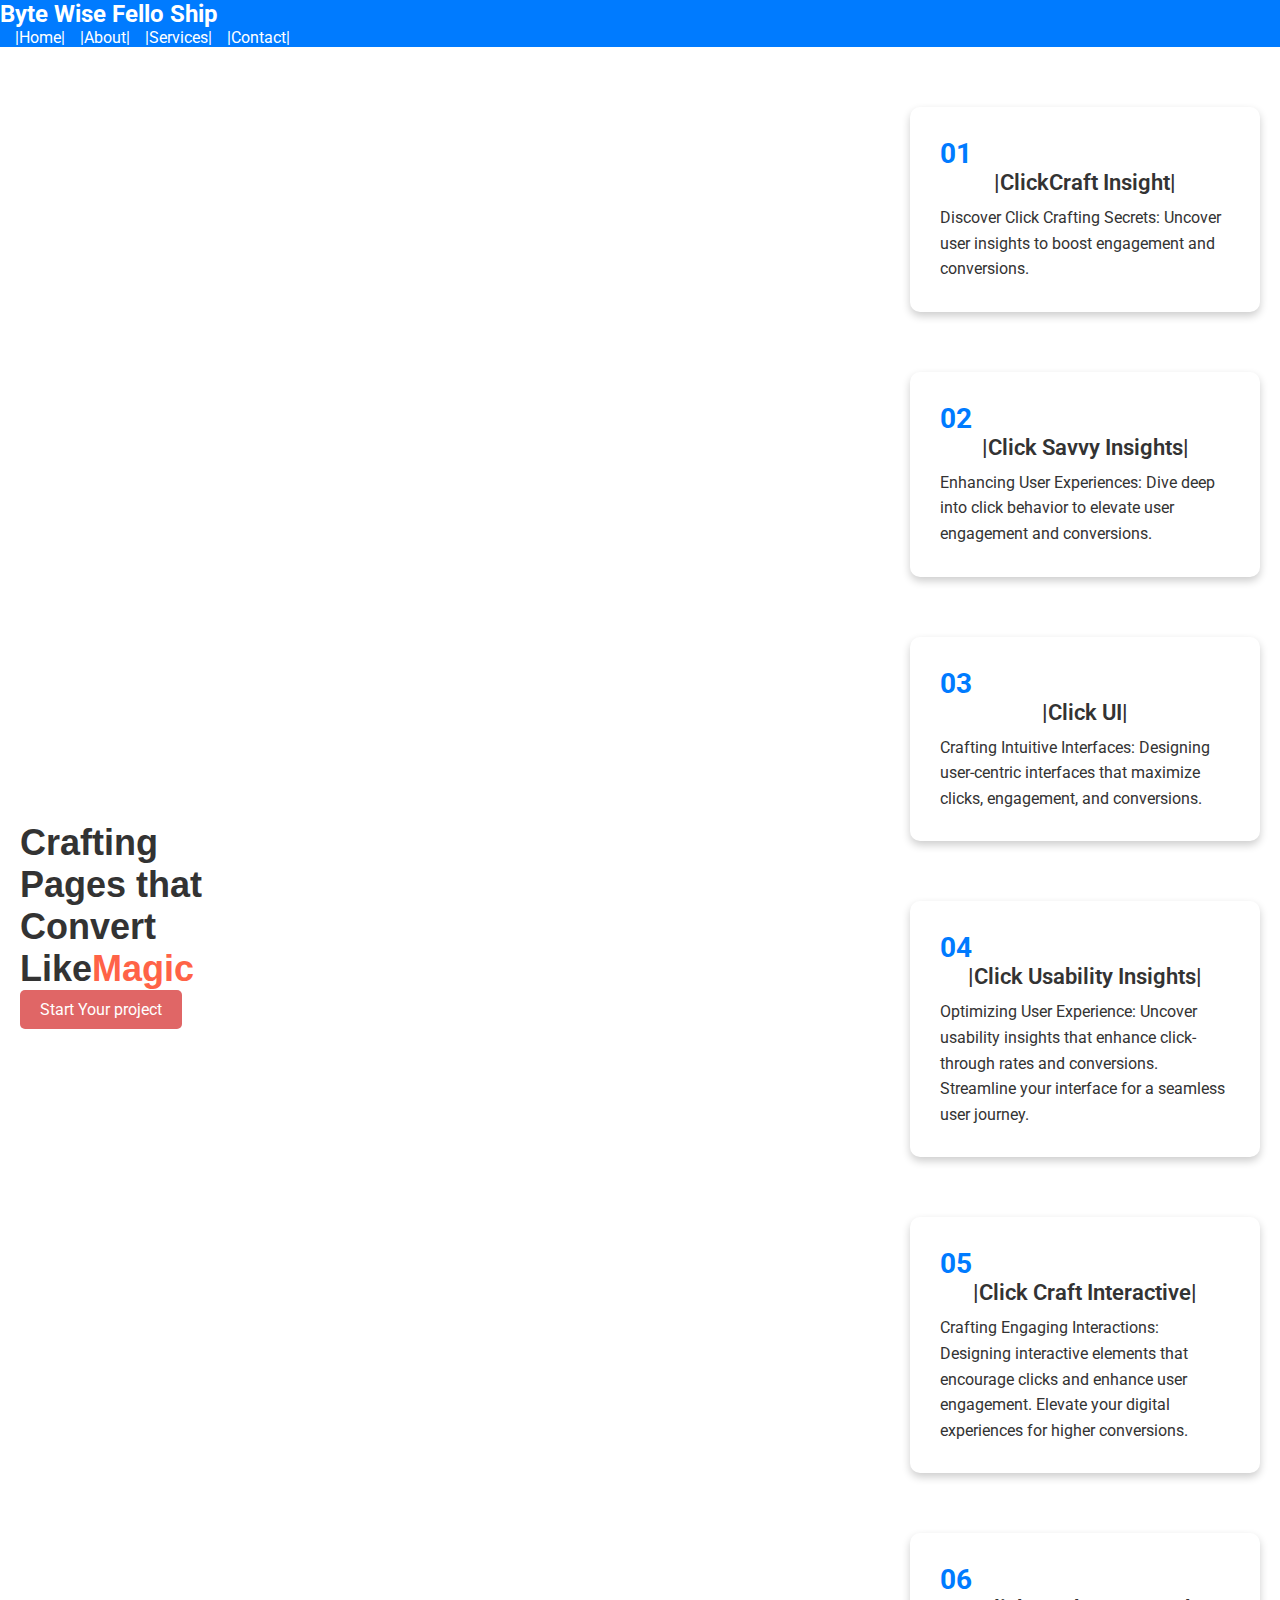
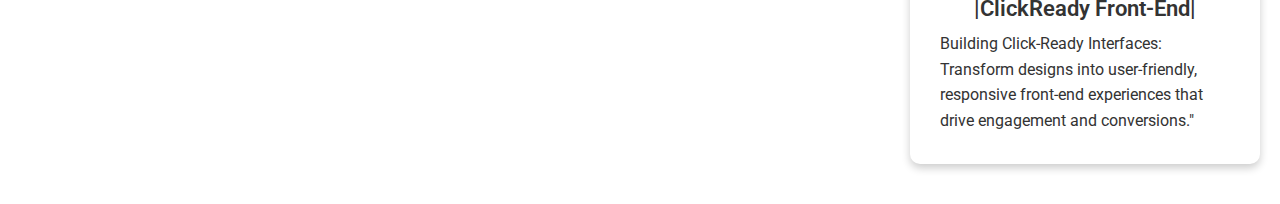
<file: HTML-DAY 01/index.html>
<!--   Byte Wise Fellow Ship  Task 01  -->
<!--   Understanding Basic HTML  -->


<!DOCTYPE html>
<html lang="en">

<head>
    <meta charset="UTF-8">
    <meta http-equiv="X-UA-Compatible" content="IE=edge">
    <meta name="viewport" content="width=device-width, initial-scale=1.0">
    <link rel="stylesheet" href="Style.css">
    <title>Landing Page  Byte Wise Task 01</title>
</head>

<body>
    <nav>
        <div class="nav-logo">Byte Wise Fello Ship  </div>
        <ul class="nav-links">
            <li class="link"><a href="#" class="contact">|Home|</a></li>
            <li class="link"><a href="#" class="contact">|About|</a></li>
            <li class="link"><a href="#" class="contact">|Services|</a></li>
            <li class="link"><a href="#" class="contact">|Contact|</a></li>
        </ul>
    </nav>

    <header>
        <div class="header-container">
            <div class="header-content">
                <h1>Crafting<br>Pages that <br> Convert <br>Like<span>Magic</span></h1>
                <a href="#" class="start-project">Start Your project</a>
            </div>
            <div class="footer-cards">
                <div class="card">
                    <h4>01</h4>
                    <h5>|ClickCraft Insight|</h5>
                    <p>
                        Discover Click Crafting Secrets: Uncover user insights to boost engagement and conversions.
                    </p>
                </div>
                <div class="card">
                    <h4>02</h4>
                    <h5>|Click Savvy Insights|</h5>
                    <p>
                        Enhancing User Experiences: Dive deep into click behavior to elevate user engagement and
                        conversions.
                    </p>
                </div>
                <div class="card">
                    <h4>03</h4>
                    <h5>|Click UI|</h5>
                    <p>
                        Crafting Intuitive Interfaces: Designing user-centric interfaces that maximize clicks,
                        engagement, and conversions.
                    </p>
                </div>
                <div class="card">
                    <h4>04</h4>
                    <h5>|Click Usability Insights|</h5>
                    <p>
                        Optimizing User Experience: Uncover usability insights that enhance click-through rates and
                        conversions. Streamline your interface for a seamless user journey.
                    </p>
                </div>
                <div class="card">
                    <h4>05</h4>
                    <h5>|Click Craft Interactive|</h5>
                    <p>
                        Crafting Engaging Interactions: Designing interactive elements that encourage clicks and enhance
                        user engagement. Elevate your digital experiences for higher conversions.
                    </p>
                </div>
                <div class="card">
                    <h4>06</h4>
                    <h5>|ClickReady Front-End|</h5>
                    <p>
                        Building Click-Ready Interfaces: Transform designs into user-friendly, responsive front-end
                        experiences that drive engagement and conversions."
                    </p>
                </div>
            </div>
        </div>
    </header>
</body>

</html>
</file>
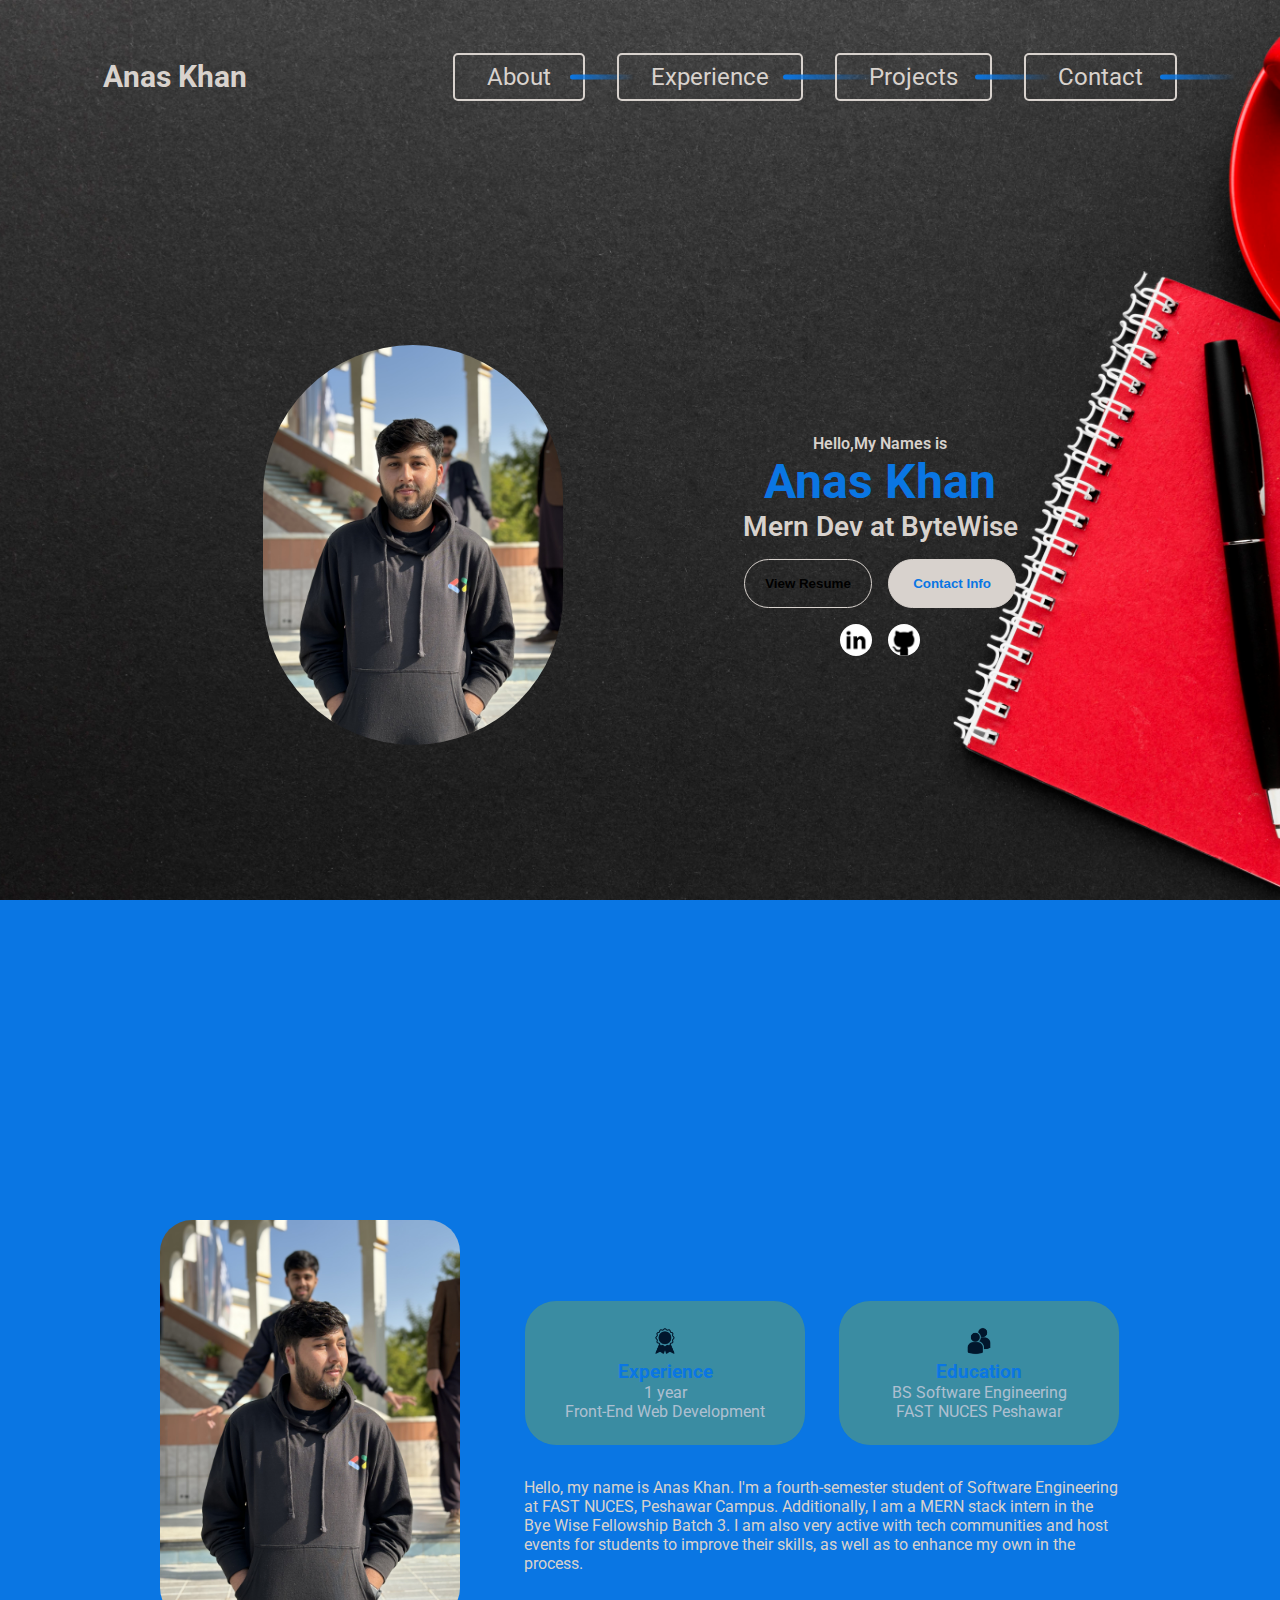
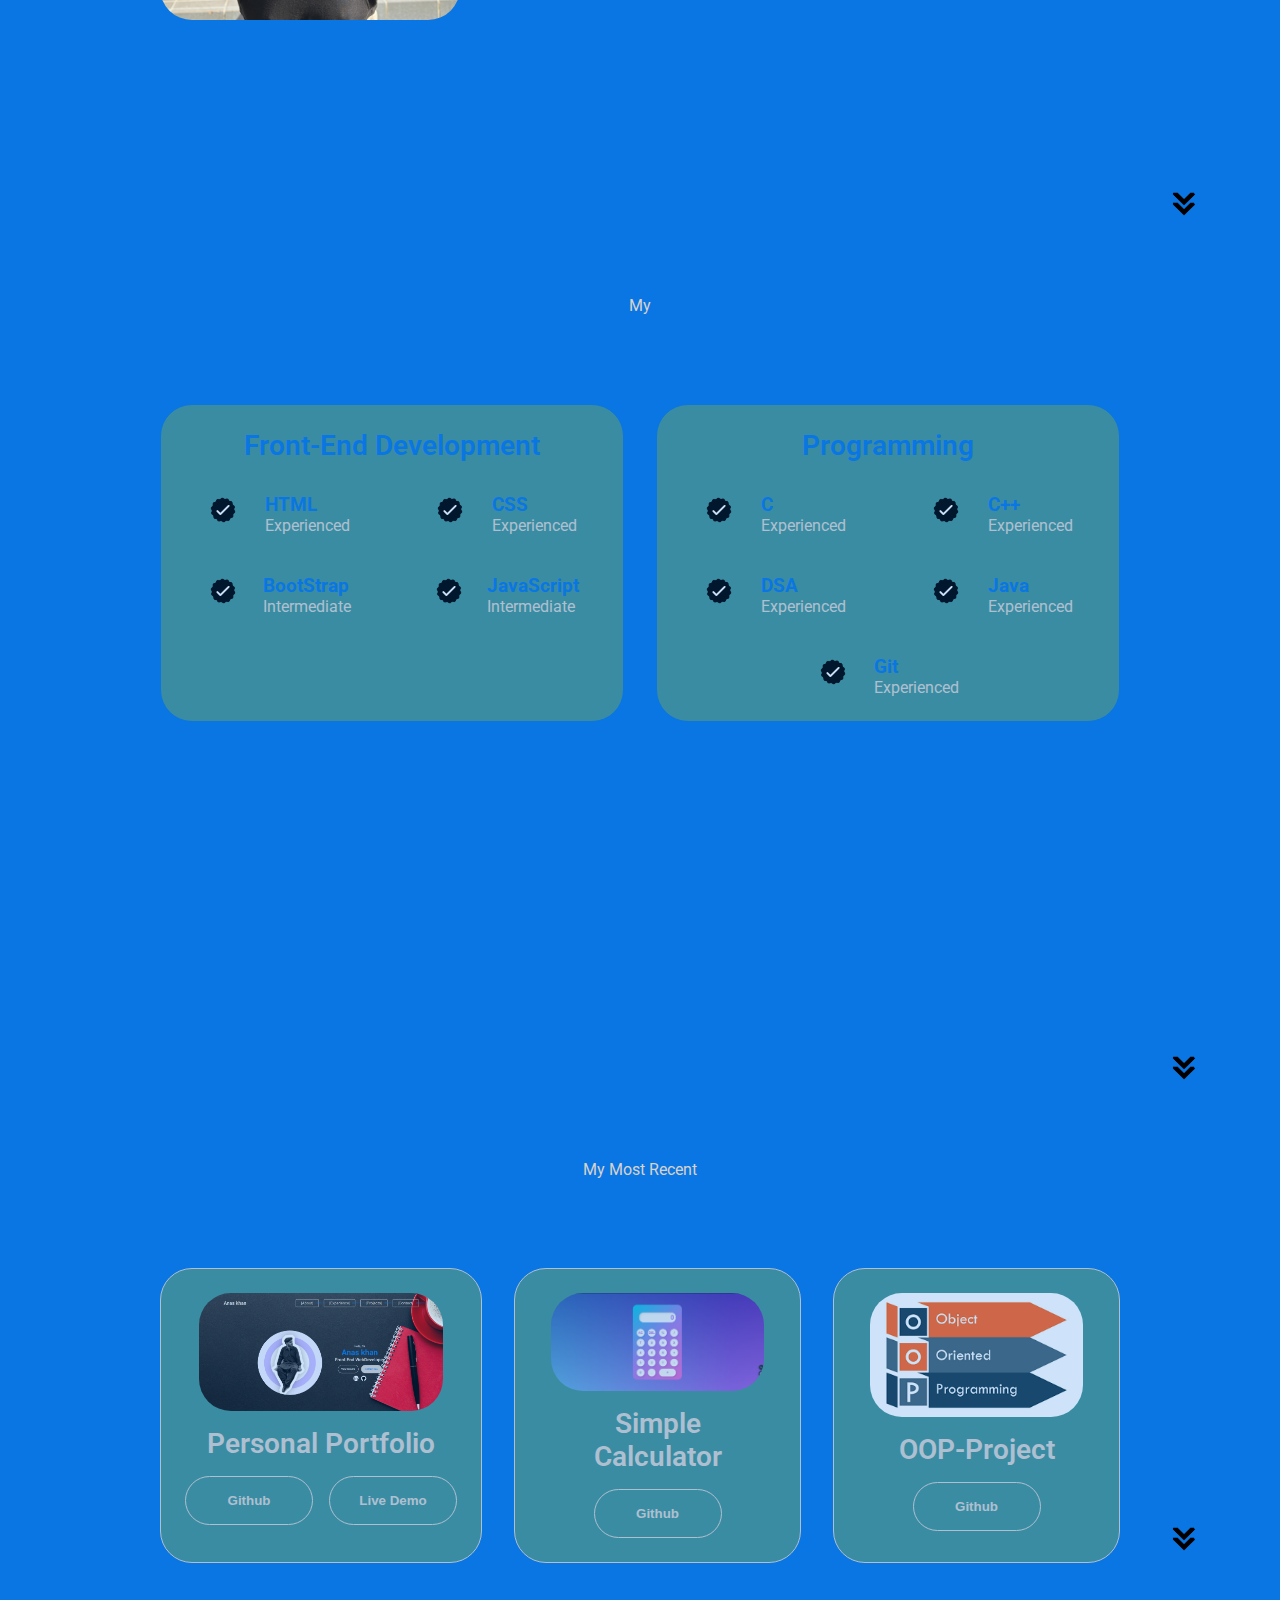
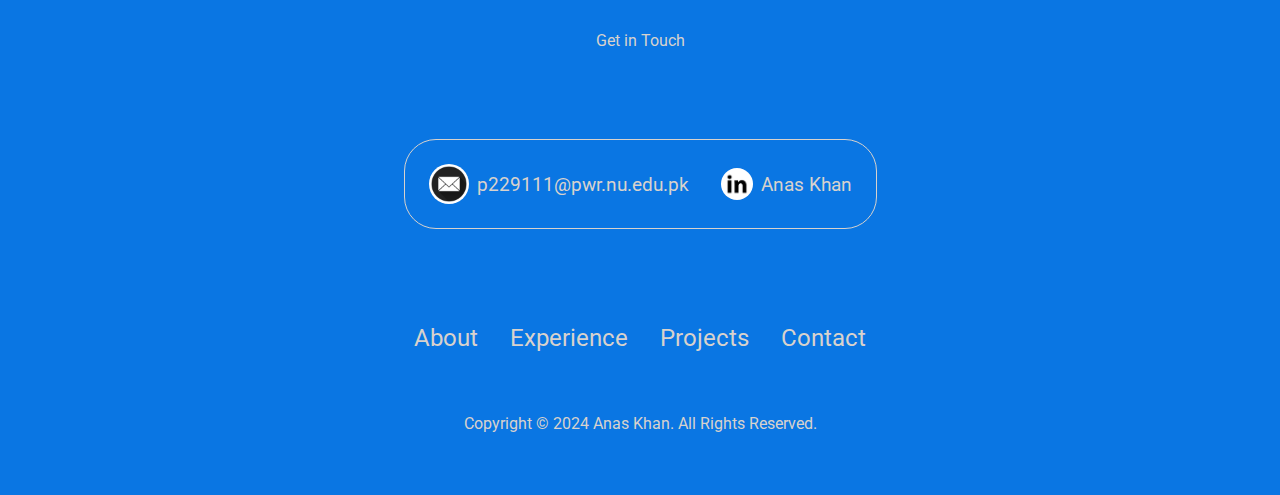
<file: Week 02 ByteWise/index.html>
<!DOCTYPE html>
<html lang="en">

<head>
    <meta charset="UTF-8" />
    <meta http-equiv="X-UA-Compatible" content="IE=edge" />
    <meta name="viewport" content="width=device-width, initial-scale=1.0" />
    <title> Anas Khan Portfolio </title>

    <title></title>
    <link rel="preconnect" href="https://fonts.googleapis.com" />
    <link rel="preconnect" href="https://fonts.gstatic.com" crossorigin />
    <link href="https://fonts.googleapis.com/css2?family=Roboto:wght@300;400;500;700&display=swap" rel="stylesheet" />
    <link rel="stylesheet" href="Style.css" />
</head>

<body>
    <nav id="desktop-nav">
        <div class="nav-logo"> Anas Khan </div>
        <div>
            <ul class="nav-links">
                <li><a href="#about" class="contact">About</a></li>
                <li><a href="#experience" class="contact">Experience</a></li>
                <li><a href="#projects" class="contact">Projects</a></li>
                <li><a href="#contact" class="contact">Contact</a></li>
            </ul>
        </div>
    </nav>
    <nav id="hamburger-nav">
        <div class="logo">Anas Khan </div>
        <div class="hamburger-menu">
            <div class="hamburger-icon" onclick="toggleMenu()">
                <span></span>
                <span></span>
                <span></span>
            </div>
            <div class="menu-links">
                <li><a href="#about" onclick="toggleMenu()">About</a></li>
                <li><a href="#experience" onclick="toggleMenu()">Experience</a></li>
                <li><a href="#projects" onclick="toggleMenu()">Projects</a></li>
                <li><a href="#contact" onclick="toggleMenu()">Contact</a></li>
            </div>
        </div>
    </nav>
    <section id="profile">
        <div class="section__pic-container">
            <img src="Image-01.jpg" />
        </div>
        <div class="section__text">
            <p class="section__text__p1">Hello,My Names is </p>
            <h1 class="title"> Anas Khan </h1>
            <p class="section__text__p2">Mern Dev at ByteWise </p>
            <div class="btn-container">
                <button class="btn btn-color-2" style="color: black;">
                    View Resume
                </button>
                <button class="btn btn-color-1" onclick="location.href='./#contact'">
                    Contact Info
                </button>
            </div>
            <div id="socials-container">
                <img src="linkedin.png" alt=" LinkedIn profile " class="icon"
                    onclick="location.href='https://www.linkedin.com/in/anas-khan-b55703265'" />
                <img src="github.png" alt=" Github " class="icon"
                    onclick="location.href='https://github.com/Anas-Khannn'" />
            </div>
        </div>
    </section>
    <section id="about">

        <h1 class="title">About Me</h1>
        <div class="section-container">
            <div class="section__pic-container">
                <img src="Image-02.jpg" alt="Profile picture" class="about-pic" />
            </div>
            <div class="about-details-container">
                <div class="about-containers">
                    <div class="details-container">
                        <img src="experience.png" alt="Experience icon" class="icon" />
                        <h3>Experience</h3>
                        <p>1 year<br />Front-End Web Development</p>
                    </div>
                    <div class="details-container">
                        <img src="education.png" alt="Education icon" class="icon" />
                        <h3>Education</h3>
                        <p>BS Software Engineering <br /> FAST NUCES Peshawar </p>
                    </div>
                </div>
                <div class="text-container">
                    <p>
                        Hello, my name is Anas Khan. I'm a fourth-semester student of Software Engineering at FAST
                        NUCES, Peshawar Campus. Additionally, I am a MERN stack intern in the Bye Wise Fellowship Batch
                        3. I am also very active with tech communities and host events for students to improve their
                        skills, as well as to enhance my own in the process.
                    </p>
                </div>
            </div>
        </div>
        <img src="arrow.png" alt="Arrow icon" class="icon arrow" onclick="location.href='./#experience'" />
    </section>
    <section id="experience">
        <p class="section__text__p1">My</p>
        <h1 class="title">Experience</h1>
        <div class="experience-details-container">
            <div class="about-containers">
                <div class="details-container">
                    <h2 class="experience-sub-title">Front-End Development</h2>
                    <div class="article-container">
                        <article>
                            <img src="checkmark.png" alt="Experience icon" class="icon" />
                            <div>
                                <h3>HTML</h3>
                                <p>Experienced</p>
                            </div>
                        </article>
                        <article>
                            <img src="checkmark.png" alt="Experience icon" class="icon" />
                            <div>
                                <h3>CSS</h3>
                                <p>Experienced</p>
                            </div>
                        </article>
                        <article>
                            <img src="checkmark.png" alt="Experience icon" class="icon" />
                            <div>
                                <h3>BootStrap</h3>
                                <p>Intermediate</p>
                            </div>
                        </article>
                        <article>
                            <img src="checkmark.png" alt="Experience icon" class="icon" />
                            <div>
                                <h3>JavaScript</h3>
                                <p>Intermediate</p>
                            </div>
                        </article>
                        
                    </div>
                </div>
                <div class="details-container">
                    <h2 class="experience-sub-title"> Programming</h2>
                    <div class="article-container">
                        <article>
                            <img src="checkmark.png" alt="Experience icon" class="icon" />
                            <div>
                                <h3>C</h3>
                                <p>Experienced</p>
                            </div>
                        </article>
                        <article>
                            <img src="checkmark.png" alt="Experience icon" class="icon" />
                            <div>
                                <h3>C++</h3>
                                <p>Experienced</p>
                            </div>
                        </article>
                        <article>
                            <img src="checkmark.png" alt="Experience icon" class="icon" />
                            <div>
                                <h3>DSA</h3>
                                <p>Experienced</p>
                            </div>
                        </article>
                        <article>
                            <img src="checkmark.png" alt="Experience icon" class="icon" />
                            <div>
                                <h3> Java </h3>
                                <p>Experienced</p>
                            </div>
                        </article>
                        <article>
                            <img src="checkmark.png" alt="Experience icon" class="icon" />
                            <div>
                                <h3>Git</h3>
                                <p>Experienced</p>
                            </div>
                        </article>
                    </div>
                </div>
            </div>
        </div>
        <img src="arrow.png" alt="Arrow icon" class="icon arrow" onclick="location.href='./#projects'" />
    </section>
    <section id="projects">
        <p class="section__text__p1">My Most Recent</p>
        <h1 class="title">Projects</h1>
        <div class="experience-details-container">
            <div class="about-containers">
                <div class="details-container color-container">
                    <div class="article-container">
                        <img src="portfolio.png" alt="Project 1" class="project-img" />
                    </div>
                    <h2 class="experience-sub-title project-title">Personal Portfolio </h2>
                    <div class="btn-container">
                        <button class="btn btn-color-2 project-btn"
                            onclick="location.href='https://github.com/Anas-Khannn/Personal-Portfolio'">
                            Github
                        </button>
                        <button class="btn btn-color-2 project-btn"
                            onclick="location.href='https://anas-khannn.github.io/Personal-Portfolio/'">
                            Live Demo
                        </button>
                    </div>
                </div>
                <div class="details-container color-container">
                    <div class="article-container">
                        <img src="project-2.png" alt="Project 2" class="project-img" />
                    </div>
                    <h2 class="experience-sub-title project-title">Simple Calculator</h2>
                    <div class="btn-container">
                        <button class="btn btn-color-2 project-btn"
                            onclick="location.href='https://github.com/Anas-Khannn/Code-Soft-Internship-'">
                            Github
                        </button>
                        
                    </div>
                </div>
                <div class="details-container color-container">
                    <div class="article-container">
                        <img src="oop.png" alt="Project 3" class="project-img" />
                    </div>
                    <h2 class="experience-sub-title project-title">OOP-Project</h2>
                    <div class="btn-container">
                        <button class="btn btn-color-2 project-btn"
                            onclick="location.href='https://github.com/Anas-Khannn/-Object-Oriented-Programming'">
                            Github
                        
                    </div>
                </div>
            </div>
        </div>
        <img src="arrow.png" alt="Arrow icon" class="icon arrow" onclick="location.href='./#contact'" />
    </section>
    <section id="contact">
        <p class="section__text__p1">Get in Touch</p>
        <h1 class="title">Reach Out To Me</h1>
        <div class="contact-info-upper-container">
            <div class="contact-info-container">
                <img src="email.png" alt="Email icon" class="icon contact-icon email-icon" />
                <p>
                    <a href="p229111@pwr.nu.edu.pk">p229111@pwr.nu.edu.pk</a>
                </p>
            </div>
            <div class="contact-info-container">
                <img src="linkedin.png" alt="LinkedIn icon" class="icon contact-icon" />
                <p>
                    <a href="https://www.linkedin.com/in/anas-khan-b55703265">Anas Khan</a>
                </p>
            </div>
        </div>
    </section>
    <footer>
        <nav>
            <div class="nav-links-container">
                <ul class="nav-links">
                    <li><a href="#about">About</a></li>
                    <li><a href="#experience">Experience</a></li>
                    <li><a href="#projects">Projects</a></li>
                    <li><a href="#contact">Contact</a></li>
                </ul>
            </div>
        </nav>
        <p>Copyright &#169; 2024 Anas Khan. All Rights Reserved.</p>
    </footer>
    <script>
        function toggleMenu() {
            const menu = document.querySelector(".menu-links");
            const icon = document.querySelector(".hamburger-icon");
            menu.classList.toggle("open");
            icon.classList.toggle("open");
        }
    </script>
</body>

</html>
</file>
<file: Week 02 ByteWise/Style.css>
:root {
    --primary-color: #d8d2cd;
    --extra-light: #0a76e3;
    --text-color: var(--primary-color);
}

* {
    margin: 0;
    padding: 0;
}

body {
    font-family: "Roboto", sans-serif;
    background: url('BackGround.jpg') center center fixed no-repeat;
    background-size: cover;
    color: var(--text-color);
    background-color: var(--extra-light);
}

* {
    margin: 0;
    padding: 0;
}

img {
    border-radius: 999px;
}

body {
    font-family: "Roboto", sans-serif;
    background-color: var(--extra-light);
    color: var(--text-color);
}

html {
    scroll-behavior: smooth;
}

p {
    color: var(--text-color);
}

a,
.btn {
    transition: all 300ms ease;
}

nav,
.nav-links {
    display: flex;
}

nav {
    justify-content: space-around;
    align-items: center;
    height: 17vh;
}

.nav-links {
    gap: 2rem;
    list-style: none;
    font-size: 1.5rem;
}

a {
    color: var(--text-color);
    text-decoration: none;
    text-decoration-color: white;
}

a:hover {
    color: grey;
    text-decoration: underline;
    text-underline-offset: 1rem;
    text-decoration-color: var(--primary-color);
}

.nav-logo {
    font-weight: 700;
    font-size: 30px;
}

.logo:hover {
    cursor: default;
}

a.contact {
    padding: 0.5rem 2rem;
    border: 2px solid var(--primary-color);
    position: relative;
    border-radius: 5px;
}

.contact::before {
    content: "";
    position: absolute;
    top: 50%;
    right: -40%;
    transform: translateY(-50%);
    height: 5px;
    width: 50%;
    border-radius: 5px;
    background-image: linear-gradient(to right,
            var(--extra-light),
            rgba(0, 0, 0, 0));
}

.nav-links .contact:hover {
    background-color: var(--primary-color);
    opacity: 90%;

}

/* HAMBURGER MENU */

#hamburger-nav {
    display: none;
}

.hamburger-menu {
    position: relative;
    display: inline-block;
}

.hamburger-icon {
    display: flex;
    flex-direction: column;
    justify-content: space-between;
    height: 24px;
    width: 30px;
    cursor: pointer;
}

.hamburger-icon span {
    width: 100%;
    height: 2px;

    transition: all 0.3 ease-in-out;
}

.menu-links {
    position: absolute;
    top: 100%;
    right: 0;

    width: fit-content;
    max-height: 0;
    overflow: hidden;
    transition: all 0.3 ease-in-out;
}

.menu-links a {
    display: block;
    padding: 10px;
    text-align: center;
    font-size: 1.5rem;
    color: var(--text-color);
    text-decoration: none;
    transition: all 0.3 ease-in-out;
}

.menu-links li {
    list-style: none;
}

.menu-links.open {
    max-height: 300px;
}

.hamburger-icon.open span:first-child {
    transform: rotate(45deg) translate(10px, 5px);
}

.hamburger-icon.open span:nth-child(2) {
    opacity: 0;
}

.hamburger-icon.open span:last-child {
    transform: rotate(-45deg) translate(10px, -5px);
}

.hamburger-icon span:first-child {
    transform: none;
}

.hamburger-icon span:first-child {
    opacity: 1;
}

.hamburger-icon span:first-child {
    transform: none;
}

/* SECTIONS */

section {
    padding-top: 4vh;
    height: 96vh;
    margin: 0 10rem;
    box-sizing: border-box;
    min-height: fit-content;
    color: var(--extra-light);

}

.section-container {
    display: flex;
}

/* PROFILE SECTION */

#profile {
    display: flex;
    justify-content: center;
    gap: 5rem;
    height: 80vh;
    border-radius: 999px;

}

.section__pic-container {
    display: flex;
    height: 400px;
    width: 400px;
    margin: auto 0;
    border-radius: 999px;
}

.section__text {
    align-self: center;
    text-align: center;
}

.section__text p {
    font-weight: 600;
}

.section__text__p1 {
    text-align: center;
}

.section__text__p2 {
    font-size: 1.75rem;
    margin-bottom: 1rem;
}

.title {
    font-size: 3rem;
    text-align: center;
}

#socials-container {
    display: flex;
    justify-content: center;
    margin-top: 1rem;
    gap: 1rem;
}

/* ICONS */

.icon {
    cursor: pointer;
    height: 2rem;
}

/* BUTTONS */

.btn-container {
    display: flex;
    justify-content: center;
    gap: 1rem;
}

.btn {
    font-weight: 600;
    transition: all 300ms ease;
    padding: 1rem;
    width: 8rem;
    border-radius: 2rem;
}

.btn-color-1,
.btn-color-2 {
    border: var(--text-color) 0.1rem solid;
}

.btn-color-1:hover,
.btn-color-2:hover {
    cursor: pointer;
}

.btn-color-1,
.btn-color-2:hover {
    background: var(--text-color);
    color: var(--extra-light);
}

.btn-color-1:hover {
    background: var(--primary-color);
}

.btn-color-2 {
    background: none;
}

.btn-color-2:hover {
    border: var(--extra-light) 0.1rem solid;
}

.btn-container {
    gap: 1rem;
}

/* ABOUT SECTION */

#about {
    position: relative;
}

.about-containers {
    gap: 2rem;
    margin-bottom: 2rem;
    margin-top: 2rem;
}

.details-container {
    background-color: rgb(71, 146, 146) !important;
}

.about-details-container {
    justify-content: center;
    flex-direction: column;
}

.about-containers,
.about-details-container {
    display: flex;
}

.about-pic {
    border-radius: 2rem;
}

.arrow {
    position: absolute;
    right: -5rem;
    bottom: 2.5rem;
}

.details-container {
    padding: 1.5rem;
    flex: 1;
    background: var(--primary-color);
    opacity: 80%;
    border-radius: 2rem;
    border: var(--extra-light) 0.1rem solid;
    text-align: center;
}

.section-container {
    gap: 4rem;
    height: 80%;
}

.section__pic-container {
    height: 400px;
    width: 400px;
    margin: auto 0;
}

/* EXPERIENCE SECTION */

#experience {
    position: relative;
}

.experience-sub-title {
    color: var(--extra-light);
    font-weight: 600;
    font-size: 1.75rem;
    margin-bottom: 2rem;
}

.experience-details-container {
    display: flex;
    justify-content: center;
    flex-direction: column;
}

.article-container {
    display: flex;
    text-align: initial;
    flex-wrap: wrap;
    flex-direction: row;
    gap: 2.5rem;
    justify-content: space-around;
}

article {
    display: flex;
    width: 10rem;
    justify-content: space-around;
    gap: 0.5rem;
}

article .icon {
    cursor: default;
}

/* PROJECTS SECTION */

#projects {
    position: relative;
}

.color-container {
    border-color: var(--text-color);
    background: var(--extra-light);
}

.project-img {
    border-radius: 2rem;
    width: 90%;
    height: 90%;
}

.project-title {
    margin: 1rem;
    color: var(--text-color);
}

.project-btn {
    color: var(--text-color);
    border-color: var(--text-color);
}


#contact {
    display: flex;
    justify-content: center;
    flex-direction: column;
    height: 70vh;

}

.contact-info-upper-container {
    display: flex;
    justify-content: center;
    border-radius: 2rem;
    border: var(--text-color) 0.1rem solid;

    margin: 2rem auto;
    padding: 0.5rem;
}

.contact-info-container {
    display: flex;
    align-items: center;
    justify-content: center;
    gap: 0.5rem;
    margin: 1rem;
}

.contact-info-container p {
    font-size: larger;
}

.contact-icon {
    cursor: default;
}

.email-icon {
    height: 2.5rem;
}

/* FOOTER SECTION */

footer {
    height: 26vh;
    margin: 0 1rem;
    ;
}

footer p {
    text-align: center;
}

@media screen and (max-width: 1400px) {
    #profile {
        height: 83vh;
        margin-bottom: 6rem;
    }

    .about-containers {
        flex-wrap: wrap;
    }

    #contact,
    #projects {
        height: fit-content;
    }
}

@media screen and (max-width: 1200px) {
    #desktop-nav {
        display: none;
    }

    #hamburger-nav {
        display: flex;
    }

    #experience,
    .experience-details-container {
        margin-top: 2rem;

    }

    #profile,
    .section-container {
        display: block;
    }

    .arrow {
        display: none;
    }

    section,
    .section-container {
        height: fit-content;
    }

    section {
        margin: 0 5%;
    }

    .section__pic-container {
        width: 275px;
        height: 275px;
        margin: 0 auto 2rem;
    }

    .about-containers {
        margin-top: 0;
    }
}

@media screen and (max-width: 600px) {

    #contact,
    footer {
        height: 40vh;
    }

    #profile {
        height: 83vh;
        margin-bottom: 0;
    }

    article {
        font-size: 1rem;
    }

    footer nav {
        height: fit-content;
        margin-bottom: 2rem;
    }

    .about-containers,
    .contact-info-upper-container,
    .btn-container {
        flex-wrap: wrap;
    }

    .contact-info-container {
        margin: 0;
    }

    .contact-info-container p,
    .nav-links li a {
        font-size: 1rem;
    }

    .experience-sub-title {
        font-size: 1.25rem;
    }

    .logo {
        font-size: 1.5rem;
    }

    .nav-links {
        flex-direction: column;
        gap: 0.5rem;
        text-align: center;
    }

    .section__pic-container {
        width: auto;
        height: 46vw;
        justify-content: center;
    }

    .section__text__p2 {
        font-size: 1.25rem;
    }

    .title {
        font-size: 2rem;
    }

    .text-container {
        text-align: justify;
    }
}
</file>
<file: HTML-DAY 01/Style.css>
/* Import Google Fonts */
@import url('https://fonts.googleapis.com/css2?family=Roboto:wght@400;700&display=swap');

/* General Reset */
* {
    margin: 0;
    padding: 0;
    box-sizing: border-box;
}

/* Root Variables for Colors */
:root {
    --primary-color: #007BFF; /* Primary Blue */
    --secondary-color: #FFFFFF; /* White */
    --tertiary-color: #E06666; /* Reddish Brown */
    --quaternary-color: #333; /* Dark Gray */
    --highlight-color: #ff6347; /* Highlight */
}

/* Body Styles */
body {
    font-family: 'Roboto', sans-serif;
    background-color: var(--primary-color);
    color: var(--secondary-color);
}

/* Navigation Bar Styles */
.nav {
    display: flex;
    justify-content: space-between;
    align-items: center;
    background-color: var(--quaternary-color);
    color: var(--secondary-color);
    padding: 10px 20px;
}

.nav-logo {
    font-size: 24px;
    font-weight: bold;
}

.nav-links {
    list-style-type: none;
    display: flex;
}

.link {
    margin-left: 15px;
}

.contact {
    text-decoration: none;
    color: var(--secondary-color);
}

/* Header Section Styles */
.header-container {
    display: flex;
    justify-content: space-between;
    align-items: center;
    padding: 20px;
    background-color: var(--secondary-color);
}

.header-content h1 {
    font-family: 'Arial', sans-serif;
    font-size: 36px;
    font-weight: 700;
    color: var(--quaternary-color);
}

.header-content span {
    color: var(--highlight-color);
}

.start-project {
    display: inline-block;
    background-color: var(--tertiary-color);
    color: var(--secondary-color);
    padding: 10px 20px;
    text-decoration: none;
    border-radius: 5px;
    transition: background-color 0.3s ease, transform 0.2s ease;
}

.start-project:hover {
    background-color: darken(var(--tertiary-color), 10%);
    transform: scale(1.05);
}

/* Footer Cards Styles */
.footer-cards {
    display: grid;
    grid-template-columns: repeat(auto-fit, minmax(250px, 1fr));
    gap: 20px;
    margin-top: 20px;
}

.card {
    background-color: var(--secondary-color);
    padding: 30px;
    border-radius: 10px;
    box-shadow: 0 4px 8px rgba(0, 0, 0, 0.2);
    max-width: 350px;
    margin: 20px auto;
}

.card h4 {
    font-size: 28px;
    font-weight: 700;
    color: var(--primary-color);
}

.card h5 {
    font-size: 22px;
    font-weight: 600;
    color: var(--quaternary-color);
    margin-bottom: 10px;
    text-align: center;
}

.card p {
    color: var(--quaternary-color);
    line-height: 1.6;
}

/* Responsive Design */
@media (max-width: 768px) {
    .nav-links {
        flex-direction: column;
    }

    .header-content {
        font-size: 24px;
    }
}
</file>
